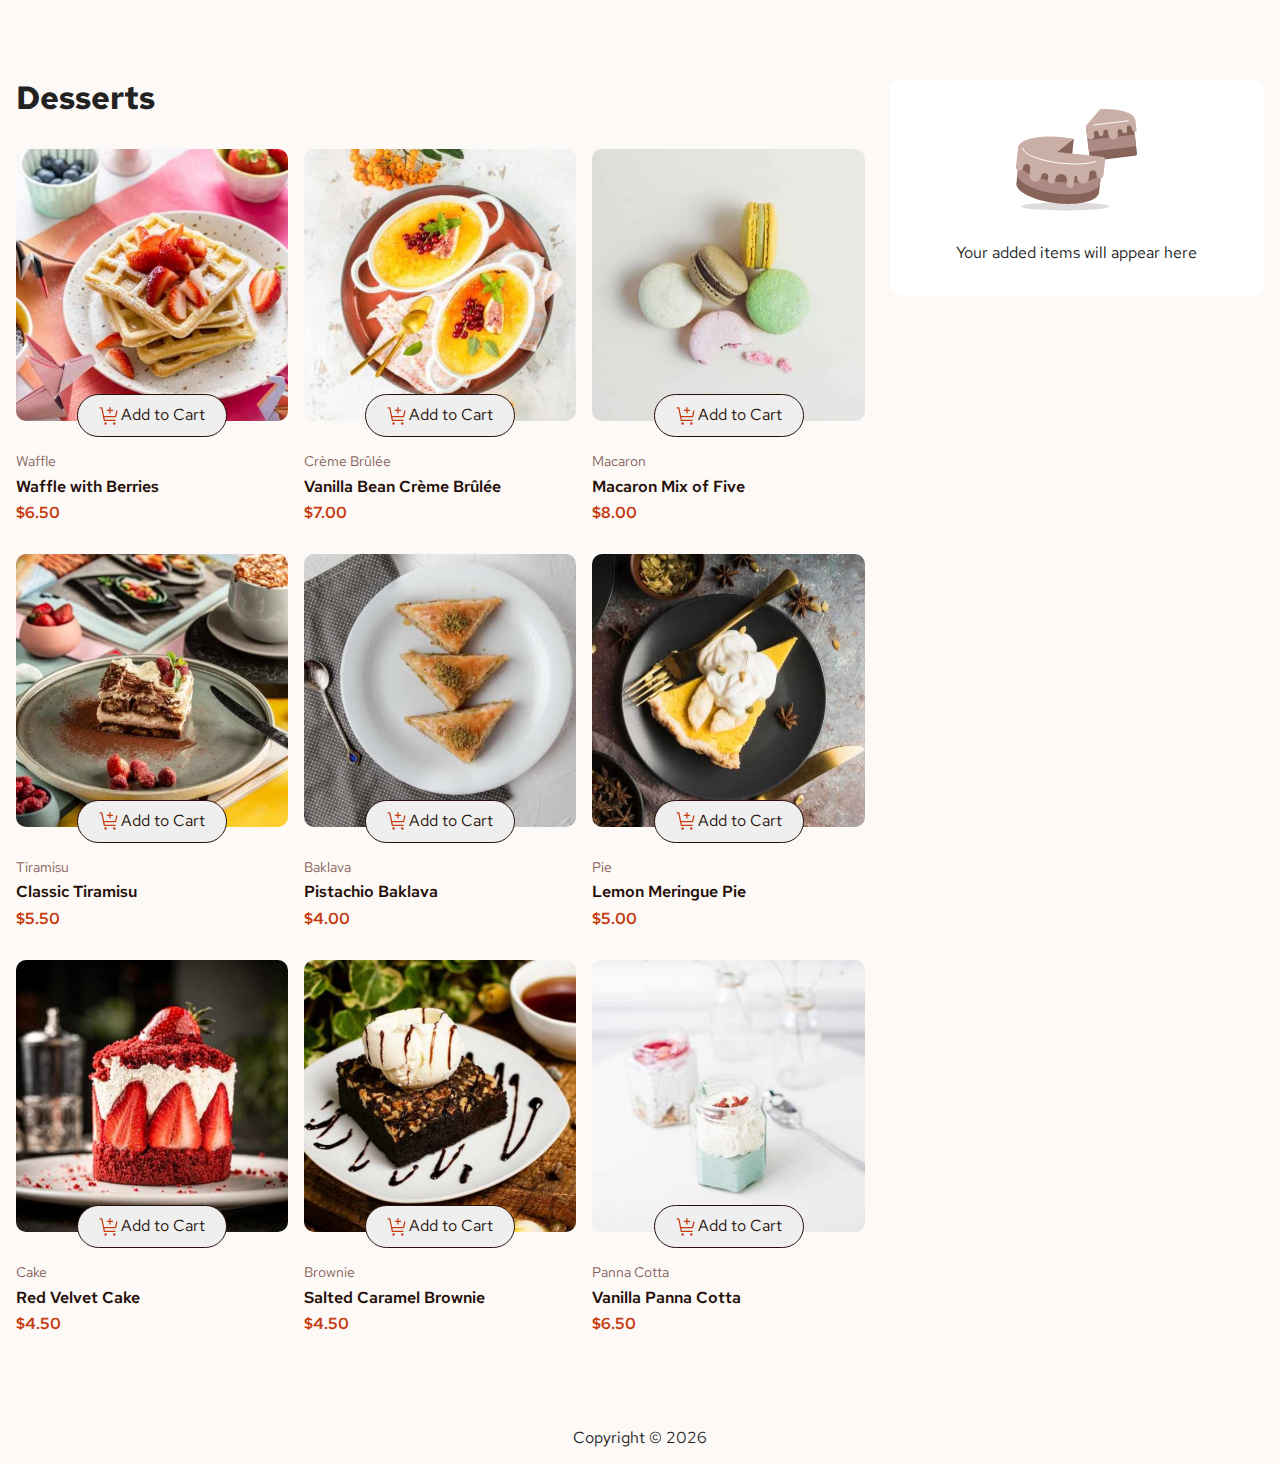
<file: index.html>
<!DOCTYPE html>
<html lang="en">
	<head>
		<meta charset="UTF-8" />
		<meta name="viewport" content="width=device-width, initial-scale=1.0" />
		<title>Frontend Mentor | Product list with cart</title>
		<link rel="icon" type="image/png" sizes="32x32" href="./assets/images/favicon-32x32.png" />
		<link rel="preconnect" href="https://fonts.googleapis.com" />
		<link rel="preconnect" href="https://fonts.gstatic.com" crossorigin />
		<link href="https://fonts.googleapis.com/css2?family=Red+Hat+Text:wght@300..700&display=swap" rel="stylesheet" />
		<link rel="stylesheet" href="css/normalize.css" />
		<link rel="stylesheet" href="css/style.css" />
		<script defer src="js/main.js"></script>
	</head>
	<body>
		<main class="main">
			<div class="inner-wrap">
				<section class="grid">
					<h1 class="primary-header">Desserts</h1>
					<div class="grid-wrap"></div>
				</section>
				<aside class="sidebar">
					<div class="side-wrap">
						<div class="empty-cart">
							<svg xmlns="http://www.w3.org/2000/svg" width="128" height="128" fill="none" viewBox="0 0 128 128">
								<path fill="#260F08" d="M8.436 110.406c0 1.061 4.636 2.079 12.887 2.829 8.252.75 19.444 1.171 31.113 1.171 11.67 0 22.861-.421 31.113-1.171 8.251-.75 12.887-1.768 12.887-2.829 0-1.061-4.636-2.078-12.887-2.828-8.252-.75-19.443-1.172-31.113-1.172-11.67 0-22.861.422-31.113 1.172-8.251.75-12.887 1.767-12.887 2.828Z" opacity=".15" />
								<path fill="#87635A" d="m119.983 24.22-47.147 5.76 4.32 35.36 44.773-5.467a2.377 2.377 0 0 0 2.017-1.734c.083-.304.104-.62.063-.933l-4.026-32.986Z" />
								<path fill="#AD8A85" d="m74.561 44.142 47.147-5.754 1.435 11.778-47.142 5.758-1.44-11.782Z" />
								<path fill="#CAAFA7" d="M85.636 36.78a2.4 2.4 0 0 0-2.667-2.054 2.375 2.375 0 0 0-2.053 2.667l.293 2.347a3.574 3.574 0 0 1-7.066.88l-1.307-10.667 14.48-16.88c19.253-.693 34.133 3.6 35.013 10.8l1.28 10.533a1.172 1.172 0 0 1-1.333 1.307 4.696 4.696 0 0 1-3.787-4.08 2.378 2.378 0 1 0-4.72.587l.294 2.346a2.389 2.389 0 0 1-.484 1.755 2.387 2.387 0 0 1-1.583.899 2.383 2.383 0 0 1-1.755-.484 2.378 2.378 0 0 1-.898-1.583 2.371 2.371 0 0 0-1.716-2.008 2.374 2.374 0 0 0-2.511.817 2.374 2.374 0 0 0-.493 1.751l.293 2.373a4.753 4.753 0 0 1-7.652 4.317 4.755 4.755 0 0 1-1.788-3.17l-.427-3.547a2.346 2.346 0 0 0-2.666-2.053 2.4 2.4 0 0 0-2.08 2.667l.16 1.173a2.378 2.378 0 1 1-4.72.587l-.107-1.28Z" />
								<path stroke="#fff" stroke-linecap="round" stroke-linejoin="round" stroke-width=".974" d="m81.076 28.966 34.187-4.16" />
								<path fill="#87635A" d="M7.45 51.793c-.96 8.48 16.746 17.44 39.466 19.947 22.72 2.506 42.08-2.16 43.04-10.667l-3.947 35.493c-.96 8.48-20.24 13.334-43.04 10.667S2.463 95.74 3.423 87.18l4.026-35.387Z" />
								<path fill="#AD8A85" d="M5.823 65.953c-.96 8.453 16.746 17.44 39.573 20.027 22.827 2.586 42.053-2.187 43.013-10.667L87.076 87.1c-.96 8.48-20.24 13.333-43.04 10.666C21.236 95.1 3.53 86.22 4.49 77.74l1.334-11.787Z" />
								<path fill="#CAAFA7" d="M60.836 42.78a119.963 119.963 0 0 0-10.347-1.627c-24-2.667-44.453 1.893-45.333 10.373l-2.133 18.88a3.556 3.556 0 1 0 7.066.8 3.574 3.574 0 1 1 7.094.8l-.8 7.094a5.93 5.93 0 1 0 11.786 1.333 3.556 3.556 0 0 1 7.067.8l-.267 2.347a3.573 3.573 0 0 0 7.094.826l.133-1.2a5.932 5.932 0 1 1 11.787 1.36l-.4 3.52a3.573 3.573 0 0 0 7.093.827l.933-8.267a1.174 1.174 0 0 1 1.307-.906 1.146 1.146 0 0 1 1.04 1.306 5.947 5.947 0 0 0 11.813 1.334l.534-4.72a3.556 3.556 0 0 1 7.066.8 3.573 3.573 0 0 0 7.094.826l1.786-15.546a2.373 2.373 0 0 0-2.08-2.667L44.143 55.74l16.693-12.96Z" />
								<path fill="#87635A" d="m59.156 57.66 1.68-14.88-16.827 13.173 15.147 1.707Z" />
								<path stroke="#fff" stroke-linecap="round" stroke-linejoin="round" stroke-width=".974" d="M9.796 52.06c-.667 5.866 16.24 12.586 37.733 15.04 14.774 1.68 27.867.906 34.854-1.654" />
							</svg>
							<p>Your added items will appear here</p>
						</div>
					</div>
				</aside>
			</div>
		</main>
		<p class="copyright">
			Copyright &copy;
			<span id="date"></span>
		</p>
	</body>
</html>
</file>
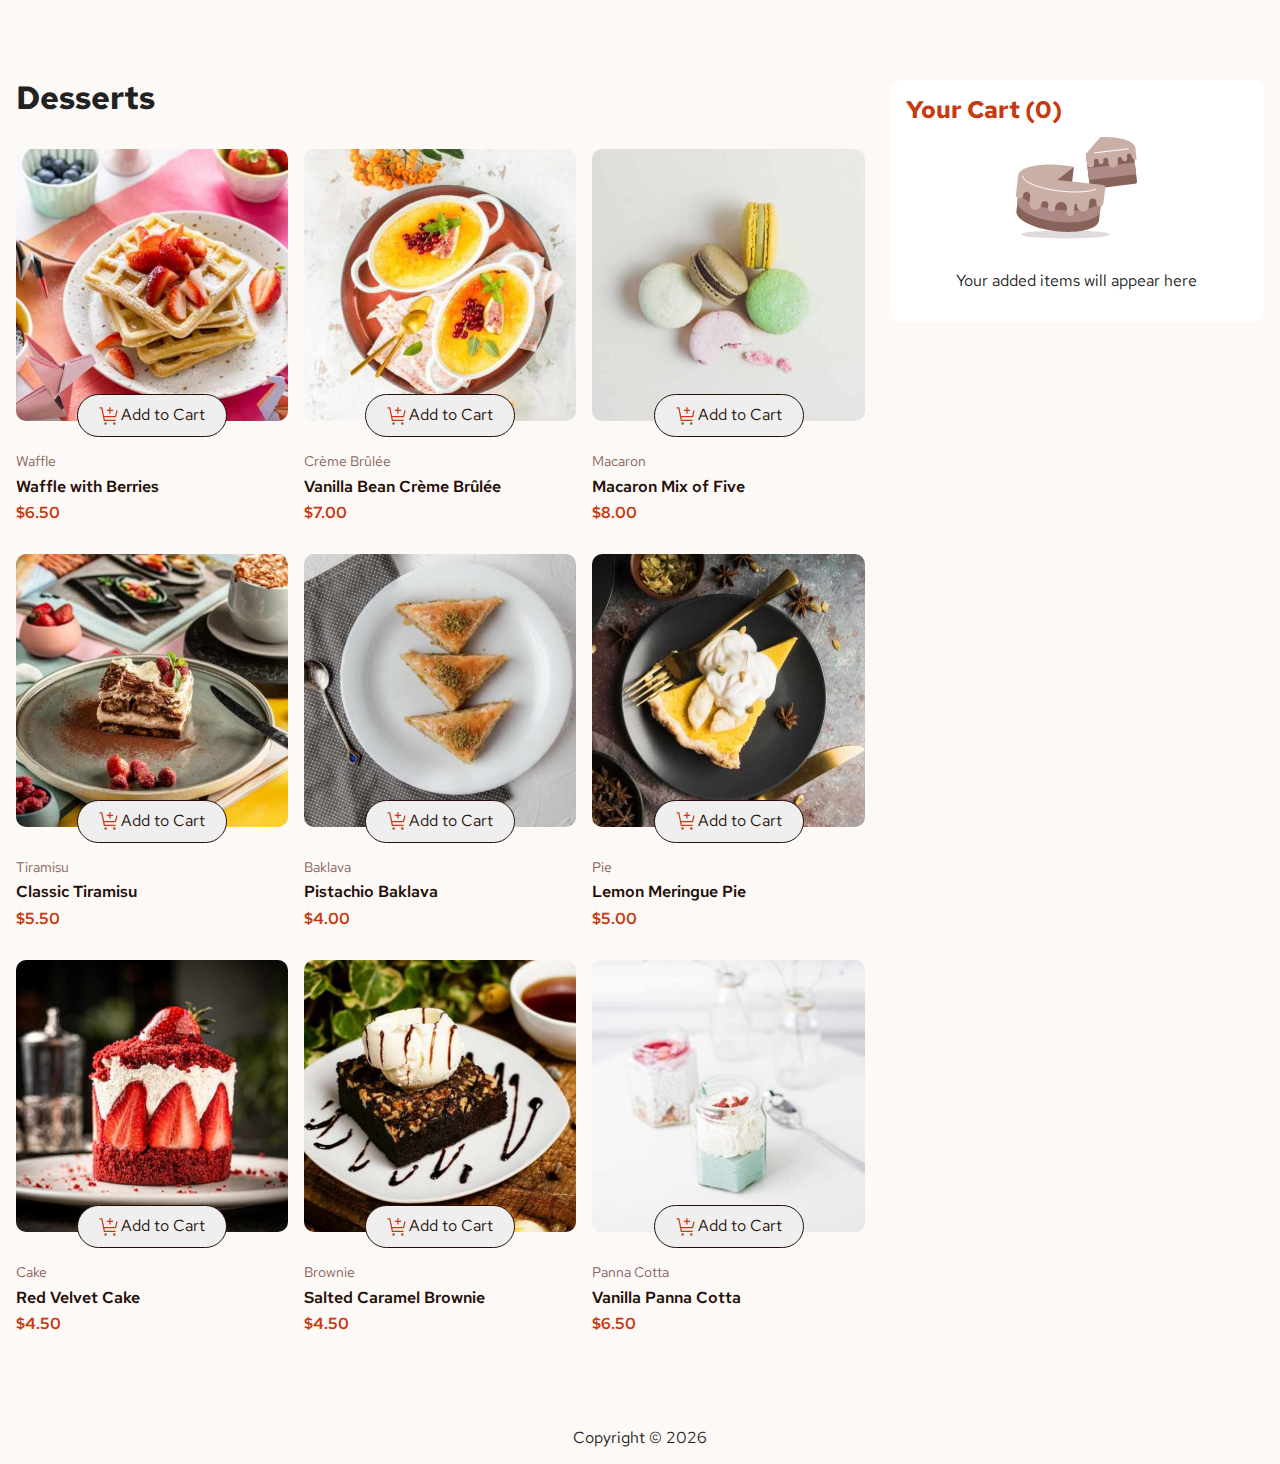
<file: home.html>
<!DOCTYPE html>
<html lang="en">
	<head>
		<meta charset="UTF-8" />
		<meta name="viewport" content="width=device-width, initial-scale=1.0" />
		<title>Frontend Mentor | Product list with cart</title>
		<link rel="icon" type="image/png" sizes="32x32" href="./assets/images/favicon-32x32.png" />
		<link rel="preconnect" href="https://fonts.googleapis.com" />
		<link rel="preconnect" href="https://fonts.gstatic.com" crossorigin />
		<link href="https://fonts.googleapis.com/css2?family=Red+Hat+Text:wght@300..700&display=swap" rel="stylesheet" />
		<link rel="stylesheet" href="css/normalize.css" />
		<link rel="stylesheet" href="css/style.css" />
		<script defer src="js/main.js"></script>
	</head>
	<body>
		<main class="main">
			<div class="inner-wrap">
				<section class="grid">
					<h1 class="primary-header">Desserts</h1>
					<div class="grid-wrap"></div>
				</section>
				<aside class="sidebar">
					<div class="side-wrap">
						<h2 class="secondary-header cart-count"></h2>
						<div class="full-cart">
							<div class="cart-container"></div>
							<p class="order-total">
								<span>Order Total</span>
								<span class="total-amount"></span>
							</p>
							<div class="carbon-neutral">
								<svg xmlns="http://www.w3.org/2000/svg" width="21" height="20" fill="none" viewBox="0 0 21 20">
									<path fill="#1EA575" d="M8 18.75H6.125V17.5H8V9.729L5.803 8.41l.644-1.072 2.196 1.318a1.256 1.256 0 0 1 .607 1.072V17.5A1.25 1.25 0 0 1 8 18.75Z" />
									<path fill="#1EA575" d="M14.25 18.75h-1.875a1.25 1.25 0 0 1-1.25-1.25v-6.875h3.75a2.498 2.498 0 0 0 2.488-2.747 2.594 2.594 0 0 0-2.622-2.253h-.99l-.11-.487C13.283 3.56 11.769 2.5 9.875 2.5a3.762 3.762 0 0 0-3.4 2.179l-.194.417-.54-.072A1.876 1.876 0 0 0 5.5 5a2.5 2.5 0 1 0 0 5v1.25a3.75 3.75 0 0 1 0-7.5h.05a5.019 5.019 0 0 1 4.325-2.5c2.3 0 4.182 1.236 4.845 3.125h.02a3.852 3.852 0 0 1 3.868 3.384 3.75 3.75 0 0 1-3.733 4.116h-2.5V17.5h1.875v1.25Z" />
								</svg>
								<p>
									This is a
									<strong>&nbsp;carbon-neutral&nbsp;</strong>
									delivery
								</p>
							</div>
							<button popovertarget="modal-popover" popovertargetaction="toggle" class="confirm-order">Confirm Order</button>
							<aside class="modal-popover" id="modal-popover" popover="auto">
								<svg width="48" height="48" viewBox="0 0 48 48" fill="none" xmlns="http://www.w3.org/2000/svg">
									<path d="M21 32.121L13.5 24.6195L15.6195 22.5L21 27.879L32.3775 16.5L34.5 18.6225L21 32.121Z" fill="#1EA575" />
									<path d="M24 3C19.8466 3 15.7865 4.23163 12.333 6.53914C8.8796 8.84665 6.18798 12.1264 4.59854 15.9636C3.0091 19.8009 2.59323 24.0233 3.40352 28.0969C4.21381 32.1705 6.21386 35.9123 9.15077 38.8492C12.0877 41.7861 15.8295 43.7862 19.9031 44.5965C23.9767 45.4068 28.1991 44.9909 32.0364 43.4015C35.8736 41.812 39.1534 39.1204 41.4609 35.667C43.7684 32.2135 45 28.1534 45 24C45 18.4305 42.7875 13.089 38.8493 9.15076C34.911 5.21249 29.5696 3 24 3ZM24 42C20.4399 42 16.9598 40.9443 13.9997 38.9665C11.0397 36.9886 8.73256 34.1774 7.37018 30.8883C6.0078 27.5992 5.65134 23.98 6.34587 20.4884C7.04041 16.9967 8.75474 13.7894 11.2721 11.2721C13.7894 8.75473 16.9967 7.0404 20.4884 6.34587C23.98 5.65133 27.5992 6.00779 30.8883 7.37017C34.1774 8.73255 36.9886 11.0397 38.9665 13.9997C40.9443 16.9598 42 20.4399 42 24C42 28.7739 40.1036 33.3523 36.7279 36.7279C33.3523 40.1036 28.7739 42 24 42Z" fill="#1EA575" />
								</svg>
								<h3 class="cart-popover-heading">Order Confirmed</h3>
								<p>We hope you enjoy our food.</p>
								<div class="cart-popover-container">
									<div class="cart-popover"></div>
									<p class="order-total">
										<span>Order Total</span>
										<span class="total-amount-popover"></span>
									</p>
								</div>
								<button id="clear-cart" class="clear-cart" popovertarget="modal-popover" popovertargetaction="hide">Start New Order</button>
							</aside>
						</div>
						<div class="empty-cart">
							<svg xmlns="http://www.w3.org/2000/svg" width="128" height="128" fill="none" viewBox="0 0 128 128">
								<path fill="#260F08" d="M8.436 110.406c0 1.061 4.636 2.079 12.887 2.829 8.252.75 19.444 1.171 31.113 1.171 11.67 0 22.861-.421 31.113-1.171 8.251-.75 12.887-1.768 12.887-2.829 0-1.061-4.636-2.078-12.887-2.828-8.252-.75-19.443-1.172-31.113-1.172-11.67 0-22.861.422-31.113 1.172-8.251.75-12.887 1.767-12.887 2.828Z" opacity=".15" />
								<path fill="#87635A" d="m119.983 24.22-47.147 5.76 4.32 35.36 44.773-5.467a2.377 2.377 0 0 0 2.017-1.734c.083-.304.104-.62.063-.933l-4.026-32.986Z" />
								<path fill="#AD8A85" d="m74.561 44.142 47.147-5.754 1.435 11.778-47.142 5.758-1.44-11.782Z" />
								<path fill="#CAAFA7" d="M85.636 36.78a2.4 2.4 0 0 0-2.667-2.054 2.375 2.375 0 0 0-2.053 2.667l.293 2.347a3.574 3.574 0 0 1-7.066.88l-1.307-10.667 14.48-16.88c19.253-.693 34.133 3.6 35.013 10.8l1.28 10.533a1.172 1.172 0 0 1-1.333 1.307 4.696 4.696 0 0 1-3.787-4.08 2.378 2.378 0 1 0-4.72.587l.294 2.346a2.389 2.389 0 0 1-.484 1.755 2.387 2.387 0 0 1-1.583.899 2.383 2.383 0 0 1-1.755-.484 2.378 2.378 0 0 1-.898-1.583 2.371 2.371 0 0 0-1.716-2.008 2.374 2.374 0 0 0-2.511.817 2.374 2.374 0 0 0-.493 1.751l.293 2.373a4.753 4.753 0 0 1-7.652 4.317 4.755 4.755 0 0 1-1.788-3.17l-.427-3.547a2.346 2.346 0 0 0-2.666-2.053 2.4 2.4 0 0 0-2.08 2.667l.16 1.173a2.378 2.378 0 1 1-4.72.587l-.107-1.28Z" />
								<path stroke="#fff" stroke-linecap="round" stroke-linejoin="round" stroke-width=".974" d="m81.076 28.966 34.187-4.16" />
								<path fill="#87635A" d="M7.45 51.793c-.96 8.48 16.746 17.44 39.466 19.947 22.72 2.506 42.08-2.16 43.04-10.667l-3.947 35.493c-.96 8.48-20.24 13.334-43.04 10.667S2.463 95.74 3.423 87.18l4.026-35.387Z" />
								<path fill="#AD8A85" d="M5.823 65.953c-.96 8.453 16.746 17.44 39.573 20.027 22.827 2.586 42.053-2.187 43.013-10.667L87.076 87.1c-.96 8.48-20.24 13.333-43.04 10.666C21.236 95.1 3.53 86.22 4.49 77.74l1.334-11.787Z" />
								<path fill="#CAAFA7" d="M60.836 42.78a119.963 119.963 0 0 0-10.347-1.627c-24-2.667-44.453 1.893-45.333 10.373l-2.133 18.88a3.556 3.556 0 1 0 7.066.8 3.574 3.574 0 1 1 7.094.8l-.8 7.094a5.93 5.93 0 1 0 11.786 1.333 3.556 3.556 0 0 1 7.067.8l-.267 2.347a3.573 3.573 0 0 0 7.094.826l.133-1.2a5.932 5.932 0 1 1 11.787 1.36l-.4 3.52a3.573 3.573 0 0 0 7.093.827l.933-8.267a1.174 1.174 0 0 1 1.307-.906 1.146 1.146 0 0 1 1.04 1.306 5.947 5.947 0 0 0 11.813 1.334l.534-4.72a3.556 3.556 0 0 1 7.066.8 3.573 3.573 0 0 0 7.094.826l1.786-15.546a2.373 2.373 0 0 0-2.08-2.667L44.143 55.74l16.693-12.96Z" />
								<path fill="#87635A" d="m59.156 57.66 1.68-14.88-16.827 13.173 15.147 1.707Z" />
								<path stroke="#fff" stroke-linecap="round" stroke-linejoin="round" stroke-width=".974" d="M9.796 52.06c-.667 5.866 16.24 12.586 37.733 15.04 14.774 1.68 27.867.906 34.854-1.654" />
							</svg>
							<p>Your added items will appear here</p>
						</div>
					</div>
				</aside>
			</div>
		</main>
		<p class="copyright">
			Copyright &copy;
			<span id="date"></span>
		</p>
	</body>
</html>
</file>
<file: css/style.css>
:root {
	--red: hsl(14, 86%, 42%);
	--green: hsl(159, 69%, 38%);
	--rose50: hsl(20, 50%, 98%);
	--rose100: hsl(13, 31%, 94%);
	--rose300: hsl(14, 25%, 72%);
	--rose400: hsl(7, 20%, 60%);
	--rose500: hsl(12, 20%, 44%);
	--rose900: hsl(14, 65%, 9%);
	--white: #fff;
	--black: #222;
	--gray: #eaeaea;
	--lt-gray: #f8f8f8;
	--font-size: 16px;
	--spacing: 1rem;
}

/* .red-hat-text-<uniquifier> {
  font-family: "Red Hat Text", sans-serif;
  font-optical-sizing: auto;
  font-weight: <weight>;
  font-style: normal;
} 
  
- Weights: 400, 600, 700*/

/* - Mobile: 375px
- Desktop: 1440px */

html {
	box-sizing: border-box;
}

*,
*::before,
*::after {
	box-sizing: border-box;
}

body {
	margin: 0;
	padding: 0;
	font-family: "Red Hat Text", sans-serif;
	font-optical-sizing: auto;
	font-size: 100%;
	font-weight: 400;
	font-style: normal;
	background-color: var(--rose50);
	color: var(--black);
}

img {
	max-width: 100%;
	height: auto;
}

strong {
	font-weight: 600;
	color: var(--rose900);
}

.access-hidden {
	clip: rect(0 0 0 0);
	clip-path: inset(50%);
	height: 1px;
	overflow: hidden;
	position: absolute;
	white-space: nowrap;
	width: 1px;
}

.main {
	margin: 4rem 0;
}

.primary-header {
	width: 100%;
	margin: 0 0 2rem;
	color: var(--black);
}

.secondary-header {
	margin: 0;
	color: var(--red);
}

.tertiary-header {
	margin: 0.5rem 0;
	font-size: 1rem;
	font-weight: 600;
	color: var(--rose900);
}

.inner-wrap {
	max-width: 1440px;
	margin: 0 auto;
	padding: 1rem;
	display: flex;
	flex-flow: row wrap;
	justify-content: space-between;
}

.grid {
	width: 68%;
}

.sidebar {
	width: 30%;
}

@media (max-width: 768px) {
	.grid,
	.sidebar {
		width: 100%;
	}
}

.grid-wrap {
	display: flex;
	flex-flow: row wrap;
	justify-content: space-between;
	align-items: stretch;
	gap: 1rem;
}

.grid-item {
	width: calc((100% - 2rem) / 3);
	margin-bottom: 1rem;
}

@media (max-width: 960px) {
	.grid-item {
		width: calc((100% - 2rem) / 2);
	}
}

@media (max-width: 600px) {
	.grid-item {
		width: 100%;
	}
}

.image-container {
	position: relative;
	width: 100%;
	height: 0;
	margin: 0;
	padding-bottom: 100%;
	border-radius: 10px;
	overflow: hidden;
	box-shadow: 0 0 0 2px transparent;
}

.image-container:has(~ .cart-plus-minus.active) {
	box-shadow: 0 0 0 2px var(--red);
}

@media (max-width: 600px) {
	.image-container {
		padding-bottom: 66.666%;
	}
}

.image-container img {
	position: absolute;
	width: 100%;
	height: 100%;
	object-fit: cover;
}

.button-container {
	position: relative;
	margin-bottom: 2rem;
}

.cart-button {
	display: none;
	appearance: none;
	border: 1px solid var(--rose900);
	border-radius: 50vh;
	padding: 0.65rem 1.25rem;
	white-space: nowrap;
	color: var(--rose900);
	min-width: 150px;
	height: 43px;
	flex-flow: row nowrap;
	justify-content: space-evenly;
	align-items: center;
	position: absolute;
	bottom: -1rem;
	left: 50%;
	transform: translateX(-50%);
	cursor: pointer;
	transition: all 300ms ease-in-out;
	z-index: 1;

	&:hover,
	&:active,
	&:focus {
		border-color: var(--red);
		color: var(--red);
	}
}

.cart-button svg {
	pointer-events: none;
}

.cart-button.active {
	display: flex;
}

.item-category {
	font-size: 0.9rem;
	color: var(--rose500);
}

.item-price {
	font-weight: 600;
	color: var(--red);
}

.cart-plus-minus {
	display: none;
	appearance: none;
	border: 1px solid var(--red);
	border-radius: 50vh;
	background-color: var(--red);
	padding: 0.65rem 1rem;
	min-width: 150px;
	height: 43px;
	flex-flow: row nowrap;
	justify-content: space-between;
	align-items: center;
	position: absolute;
	bottom: -1rem;
	left: 50%;
	color: var(--white);
	transform: translateX(-50%);
	z-index: 2;
}

.cart-plus-minus.active {
	display: flex;
}

.more-less {
	appearance: none;
	border: none;
	background: none;
	margin: 0;
	padding: 0;
	display: flex;
	flex-flow: row wrap;
	justify-content: center;
	align-items: center;
	width: 18px;
	height: 18px;
	border: 1px solid var(--white);
	border-radius: 50%;
	cursor: pointer;
	transition: all 300ms ease-in-out;
}

.more-less svg {
	display: block;
	width: 10px;
	height: 10px;
	fill: var(--white);
	transition: all 300ms ease-in-out;
}

.more-less:hover,
.more-less:active,
.more-less:focus {
	background-color: var(--white);

	& svg {
		fill: var(--red);
	}
}

/* Sidebar Cart Starts Here */
.side-wrap {
	padding: 1rem;
	background-color: var(--white);
	border-radius: 10px;
}

/* full cart is hidden on page load because the cart is empty */
.full-cart {
	display: none;
}

/* full cart is displayed when the cart is active and has items */
.full-cart:has(.cart-container > .cart-item) {
	display: block;
}

/* empty cart is displayed on page load because the cart is empty */
.empty-cart {
	display: block;
	margin: 0 auto;
	text-align: center;
}

/* when the cart is full, the empty cart is not displayed */
.full-cart:has(.cart-container > .cart-item) + .empty-cart {
	display: none;
}

.cart-item {
	display: flex;
	flex-flow: row nowrap;
	justify-content: space-between;
	align-items: flex-end;
	padding-bottom: 1rem;
	border-bottom: 1px solid var(--gray);
}

.cart-quantity {
	display: flex;
	flex-flow: column nowrap;
	justify-content: space-between;
	width: 150px;
}

.cart-heading {
	width: 100%;
	color: var(--rose900);
	font-weight: 600;
}

.quantity-wrap {
	display: flex;
	flex-flow: row nowrap;
	justify-content: space-between;
	align-items: center;
	width: 100%;
}

.quantity {
	font-weight: 600;
	color: var(--red);
}

.each-item {
	color: var(--rose400);
}

.item-total {
	color: var(--rose500);
}

.remove-item {
	display: flex;
	flex-flow: row nowrap;
	justify-content: center;
	align-items: center;
	appearance: none;
	width: 25px;
	height: 25px;
	padding: 0;
	border: 2px solid #caafa7;
	border-radius: 50%;
	background-color: transparent;
	cursor: pointer;
	transition: all 300ms ease-in-out;
}

.remove-item svg {
	display: block;
	width: 15px;
	height: 15px;
	fill: #caafa7;
	transition: all 300ms ease-in-out;
}

.remove-item:hover,
.remove-item:active,
.remove-item:focus {
	border-color: var(--rose900);
}

.remove-item:hover > svg,
.remove-item:active > svg,
.remove-item:focus > svg {
	fill: var(--rose900);
}

.order-total {
	display: flex;
	flex-flow: row nowrap;
	justify-content: space-between;
	align-items: center;
	color: var(--rose900);
}

.total-amount {
	font-size: 2rem;
	font-weight: 700;
}

.carbon-neutral {
	display: flex;
	flex-flow: row nowrap;
	justify-content: center;
	align-items: center;
	padding: 0.5rem 1rem;
	margin: 2rem 0;
	background-color: var(--rose50);
	border-radius: 10px;
	text-align: center;
}

.carbon-neutral svg {
	display: block;
	width: 30px;
	height: auto;
	margin-right: 10px;
}

.carbon-neutral p {
	width: auto;
}

.clear-cart,
.confirm-order {
	width: 100%;
	padding: 1rem;
	appearance: none;
	border: 2px solid var(--red);
	border-radius: 50vh;
	background-color: var(--red);
	font-size: 1.1rem;
	font-weight: 600;
	color: var(--white);
	cursor: pointer;
	transition: all 300ms ease-in-out;
}

.clear-cart:hover,
.clear-cart:active,
.clear-cart:focus,
.confirm-order:hover,
.confirm-order:active,
.confirm-order:focus {
	background-color: var(--white);
	color: var(--red);
}

.copyright {
	text-align: center;
}

.modal-popover {
	width: 500px;
	max-width: 100%;
	max-height: 100vh;
	padding: 2rem;
	background-color: var(--white);
	border-radius: 10px;
}

.modal-popover::backdrop {
	background-color: rgba(0, 0, 0, 65%);
}

.cart-popover-heading {
	margin-bottom: 0.5rem;
	font-size: 2rem;
	color: var(--rose900);
}

.cart-popover-heading + p {
	margin: 1rem 0 2rem;
	color: var(--rose500);
}

.cart-popover-container {
	padding: 1rem;
	margin: 0 0 2rem;
	border-radius: 10px;
	background-color: var(--rose50);
}

.cart-item-popover {
	display: flex;
	flex-flow: row nowrap;
	justify-content: space-between;
	align-items: center;
	padding-bottom: 1rem;
	border-bottom: 1px solid var(--gray);
}

.cart-item-popover .image-container {
	width: 85px;
	padding-bottom: 85px;
}

.cart-item-popover .quantity-wrap {
	justify-content: flex-start;
}

.cart-item-popover .quantity {
	display: inline-block;
	margin-right: 15px;
}

.cart-item-popover .cart-quantity {
	width: calc(100% - 170px);
}

.cart-item-popover .item-total {
	font-weight: 700;
	font-size: 1.1rem;
}

.total-amount-popover {
	font-weight: 700;
	font-size: 1.5rem;
}
</file>
